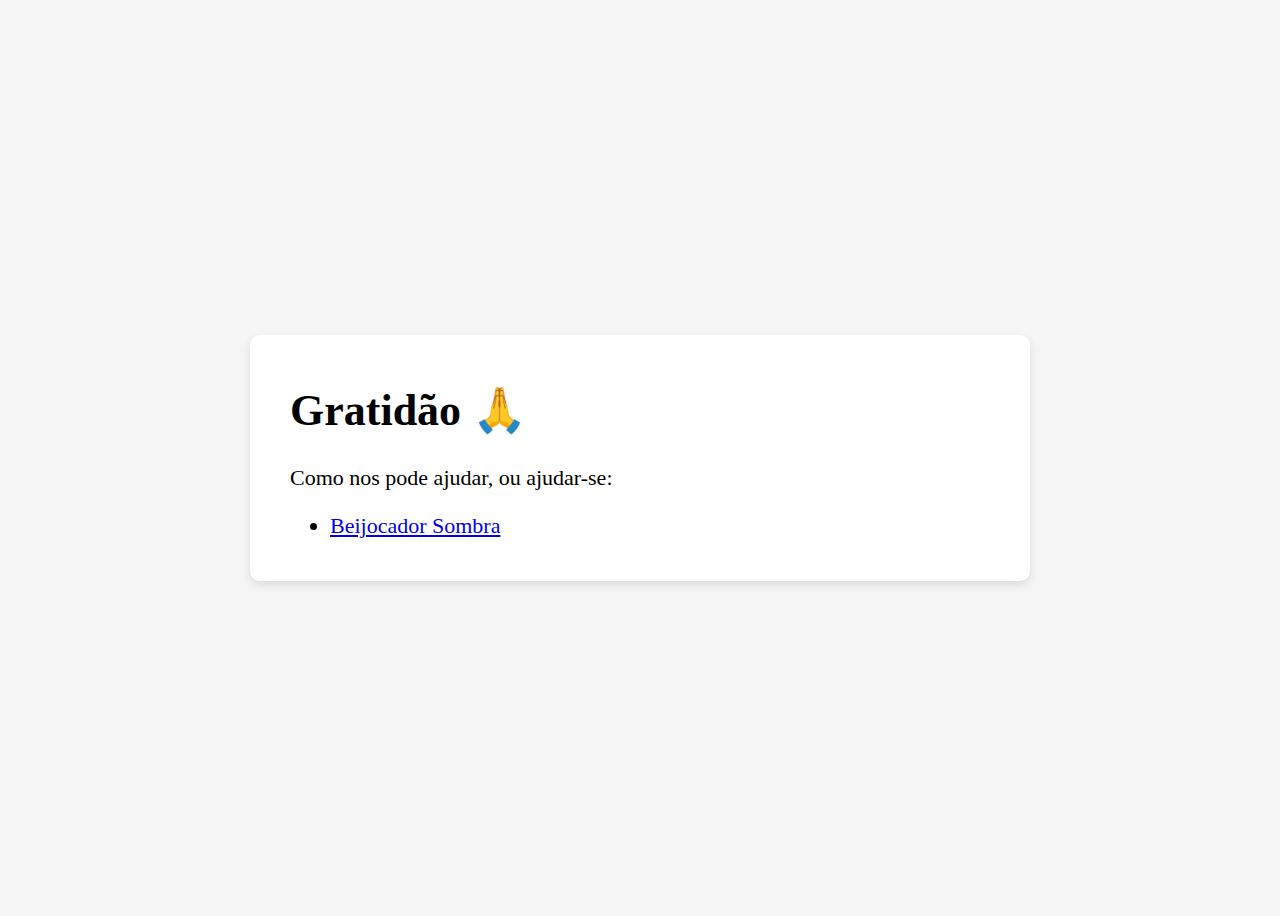
<file: index.html>
<!DOCTYPE html>
<html lang="en">
<head>
  <meta charset="UTF-8">
  <link rel="stylesheet" href="common.css">
  <title>🙏🙏🙏🙏🙏🙏🙏🙏🙏🙏</title>
</head>
<!-- Google tag (gtag.js) -->
<script async src="https://www.googletagmanager.com/gtag/js?id=G-VEWMN7VZTY"></script>
<script>
  window.dataLayer = window.dataLayer || [];
  function gtag(){dataLayer.push(arguments);}
  gtag('js', new Date());

  gtag('config', 'G-VEWMN7VZTY');
</script>
<body>
  <div class="main-content">
    <h1>Gratidão 🙏</h1>
    <p>Como nos pode ajudar, ou ajudar-se:</p>
    <ul>
      <li><a href="beijocador-sombra/index.html">Beijocador Sombra</a></li>
    </ul>
  </div>
</body>
</html>
</file>
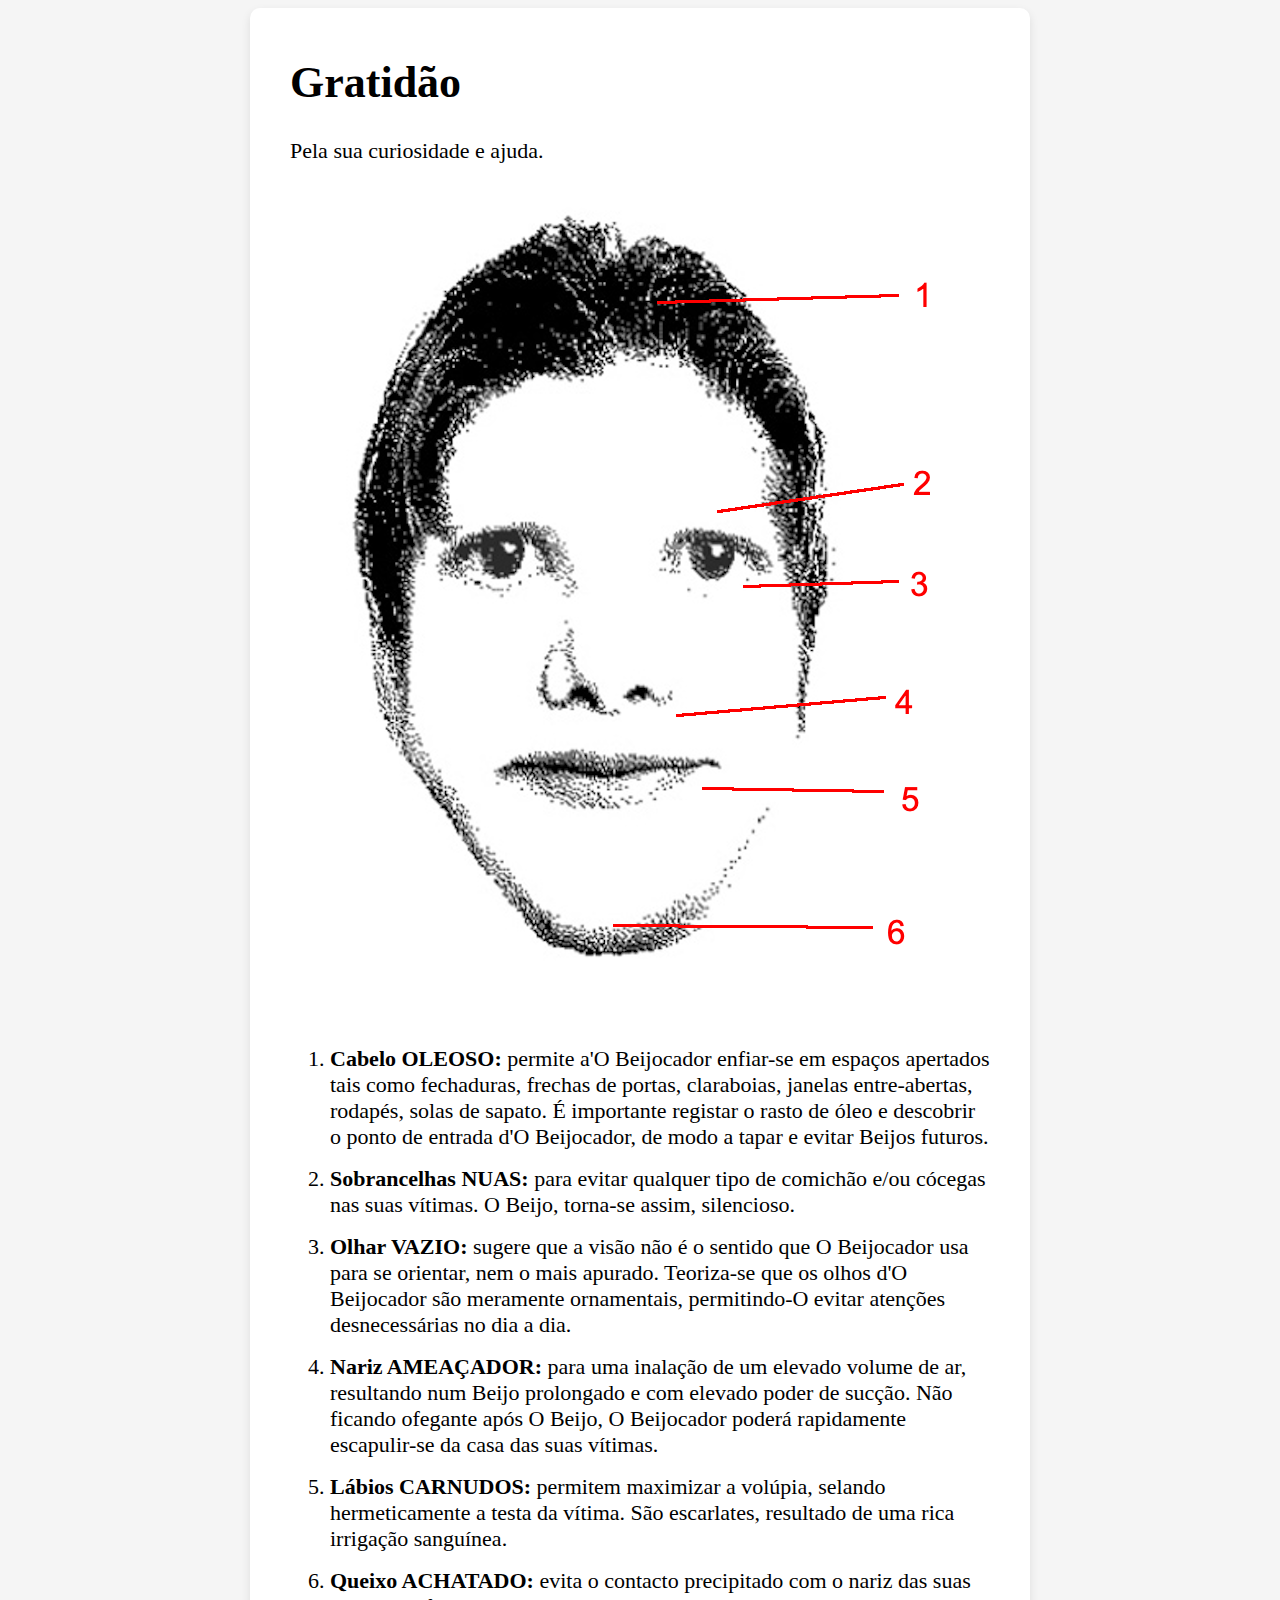
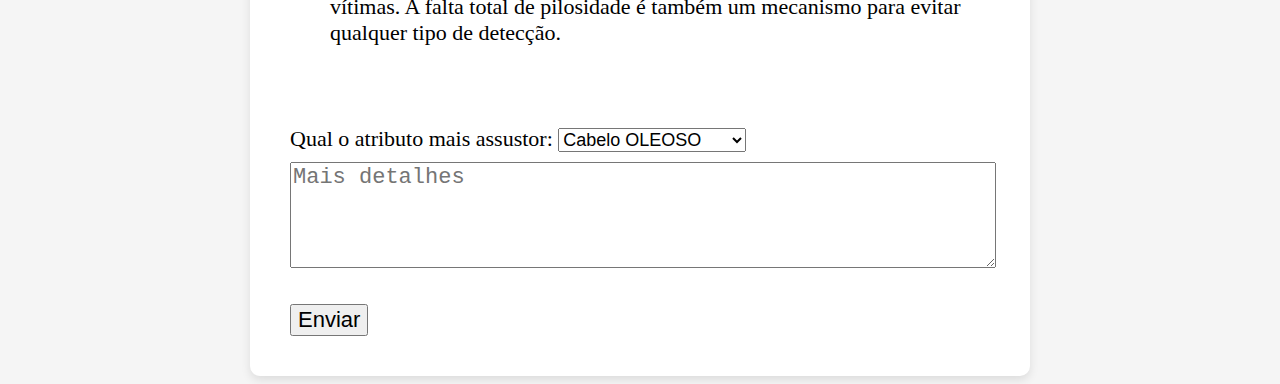
<file: beijocador-sombra/index.html>
<!DOCTYPE html>
<html lang="en">
<head>
  <meta charset="UTF-8">
  <link rel="stylesheet" href="../common.css">
  <link rel="stylesheet" href="styles.css">
  <title>👄👄👄👄👄👄👄👄👄👄</title>
</head>
<script async src="https://www.googletagmanager.com/gtag/js?id=G-VEWMN7VZTY"></script>
<script>
  window.dataLayer = window.dataLayer || [];
  function gtag(){dataLayer.push(arguments);}
  gtag('js', new Date());

  gtag('config', 'G-VEWMN7VZTY');
</script>
<body>
  <div class="main-content">
    <h1>Gratidão</h1>
    <p>Pela sua curiosidade e ajuda.</p>
      <img src="./img/perfil_1.png"/>
      <div>
        <ol>
          <li><strong>Cabelo OLEOSO:</strong> permite a'O Beijocador enfiar-se em espaços apertados tais como fechaduras, frechas de portas, claraboias, janelas entre-abertas, rodapés, solas de sapato. É importante registar o rasto de óleo e descobrir o ponto de entrada d'O Beijocador, de modo a tapar e evitar Beijos futuros.</li>
          <li><strong>Sobrancelhas NUAS:</strong> para evitar qualquer tipo de comichão e/ou cócegas nas suas vítimas. O Beijo, torna-se assim, silencioso.</li>
          <li><strong>Olhar VAZIO:</strong> sugere que a visão não é o sentido que O Beijocador usa para se orientar, nem o mais apurado. Teoriza-se que os olhos d'O Beijocador são meramente ornamentais, permitindo-O evitar atenções desnecessárias no dia a dia.</li>
          <li><strong>Nariz AMEAÇADOR:</strong> para uma inalação de um elevado volume de ar, resultando num Beijo prolongado e com elevado poder de sucção. Não ficando ofegante após O Beijo, O Beijocador poderá rapidamente escapulir-se da casa das suas vítimas.</li>
          <li><strong>Lábios CARNUDOS:</strong> permitem maximizar a volúpia, selando hermeticamente a testa da vítima. São escarlates, resultado de uma rica irrigação sanguínea.</li>
          <li><strong>Queixo ACHATADO:</strong> evita o contacto precipitado com o nariz das suas vítimas. A falta total de pilosidade é também um mecanismo para evitar qualquer tipo de detecção.</li>
        </ol>
      </div> 

      <form id="submission-form">
          <label for="dropdown-selection">Qual o atributo mais assustor:</label>
          <select id="dropdown-selection">
              <option value="cabelo">Cabelo OLEOSO</option>
              <option value="sobrancelhas">Sobrancelhas NUAS</option>
              <option value="olhar">Olhar VAZIO</option>
              <option value="nariz">Nariz AMEAÇADOR</option>
              <option value="labio">Lábios CARNUDOS</option>
              <option value="queixo">Queixo ACHATADO</option>
          </select>

          <textarea
            name="freetext-comment"
            id="freetext-comment"
            rows="4" 
            cols="50" 
            placeholder="Mais detalhes"
            maxlength="200"
          ></textarea>

          <div class="submit-container">
            <button id="submit-button" type="submit">Enviar</button>
            <h2 id="thank-you" hidden="true">Gratidão</h2>
          </div>
      </form>
    </div>

  </div>
  <script src="index.js"></script>
</body>
</html>
</file>
<file: common.css>
body {
    display: flex;
    justify-content: center;
    align-items: center;
    min-height: 100vh;
    background-color: #f5f5f5;
  }
    
.main-content {
    width: 700px;
    padding: 20px 40px;
    background-color: white;
    box-shadow: 0 4px 10px rgba(0, 0, 0, 0.1);
    border-radius: 10px;
    font-size: 22px;
}

#submission-form {
  margin-top: 80px;
  width: 100%;

  #dropdown-selection {
    font-size: 18px;
  }

  #freetext-comment {
    margin: 10px 0px;
    font-size: 22px;
    width: 100%;
  }

  .submit-container {
    margin: 20px 0px;
    
    button {
      font-size: 22px;
    }
  }
}
</file>
<file: beijocador-sombra/styles.css>
li {
    padding-top: 16px;
}
</file>
